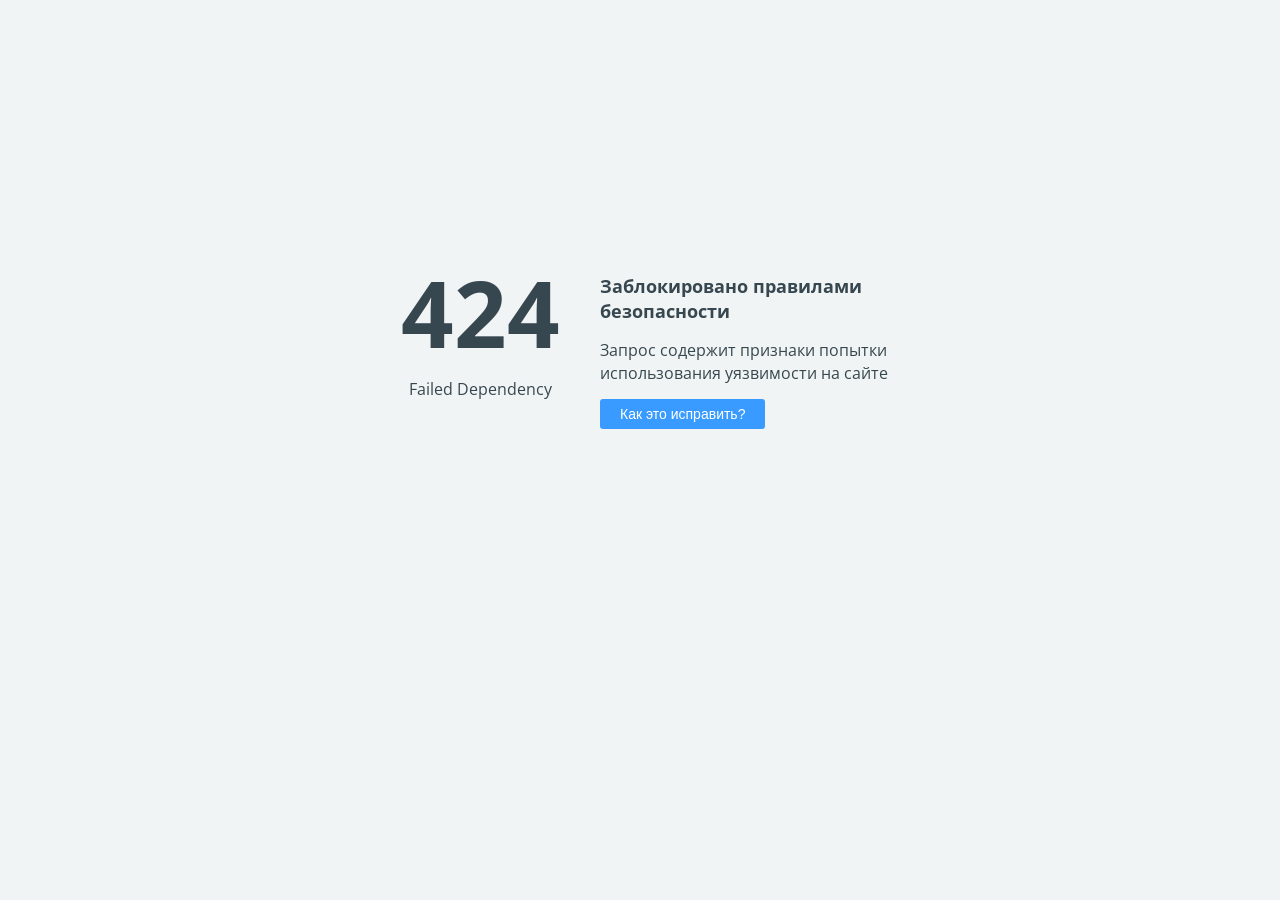
<file: public/img/video-play.html>
<!doctype html>
<html>
<head>
    <title>424 Failed Dependency</title>
    <meta charset="UTF-8">
    <meta name="viewport" content="width=device-width">
    <link href='https://fonts.googleapis.com/css?family=Open+Sans:400,700&subset=latin,cyrillic' rel='stylesheet' type='text/css'>
    <style>
        body {
            background-color: #f1f4f5;
            color: #37474f;
            line-height: 1.4;
            font-family: 'Open Sans', sans-serif;
            margin: 0;
            padding: 0;
            }
        .error_code {
            display: block;
            font-size: 92px;
            font-weight: 700;
            margin-top: -25px;
            }
        .error_brief {
            display: block;
            font-size: 18px;
            font-weight: 700;
            margin-bottom: 15px;
            }
        .help_button, .fix_button {
            background-color: #399bff;
            color: #fff;
            margin-top: 15px;
            font-size: 14px;
            padding: 7px 20px 7px 20px;
            border: none;
            border-radius: 3px;
            vertical-align: middle;
            cursor: pointer;
            }
        .fix_button {
            background-color: #38ad41;
            }
        #fix_details {
            margin-top: 40px;
            visibility: hidden;
            opacity: 0;
            transition: visibility 0.3s, opacity 0.3s linear;
            }
    </style>

    <script language="JavaScript">
        function toggleHelp() {
            var e = document.getElementById("fix_details");
            if (e.style.visibility == 'visible') {
                e.style.visibility = 'hidden';
                e.style.opacity = 0;
            } else {
                e.style.visibility = 'visible';
                e.style.opacity = 1;
            }
        }
    </script>
</head>
<body>

<div style="display: table; position: absolute; height: 100%; width: 100%;">
    <div style="display: table-cell; vertical-align: middle; padding: 0 40px;">
        <div style="margin-left: auto; margin-right: auto; width: 520px;">
            <div style="float:left; width:200px; text-align: center; padding-right: 20px;">
                <span class="error_code">424</span>
                <span class="error_description">Failed Dependency</span>
            </div>
            <div style="float:left; width:300px;">
                <span class="error_brief">Заблокировано правилами безопасности</span>
                <span class="error_detail">Запрос содержит признаки попытки использования уязвимости на сайте</span>
                <br>
                <input type="button" value="Как это исправить?" class="help_button" onclick="toggleHelp()">
            </div>
            <div style="clear:both"></div>
            <div id="fix_details">
                Если Вы администратор сайта, самый быстрый способ исправить эту ошибку &mdash; воспользоваться
                Технической проверкой сайта в панели управления хостингом.
                
                <br>
                <input type="button" value="Техническая проверка сайта" class="fix_button" onclick="location.href = 'https://adm.tools/troubleshooting/?host=pelzari.kwst.net&error=424&request=YRgjdjAuI6KSqLgYWF9i4gAAABo&time=2021-08-14%2023:11:34'">
                <br><br>
                <a href="https://www.ukraine.com.ua/faq/error-424.html">Подробнее о возможных причинах ошибки...</a>
            </div>
        </div>
    </div>
</div>

</body>
</html>
</file>
